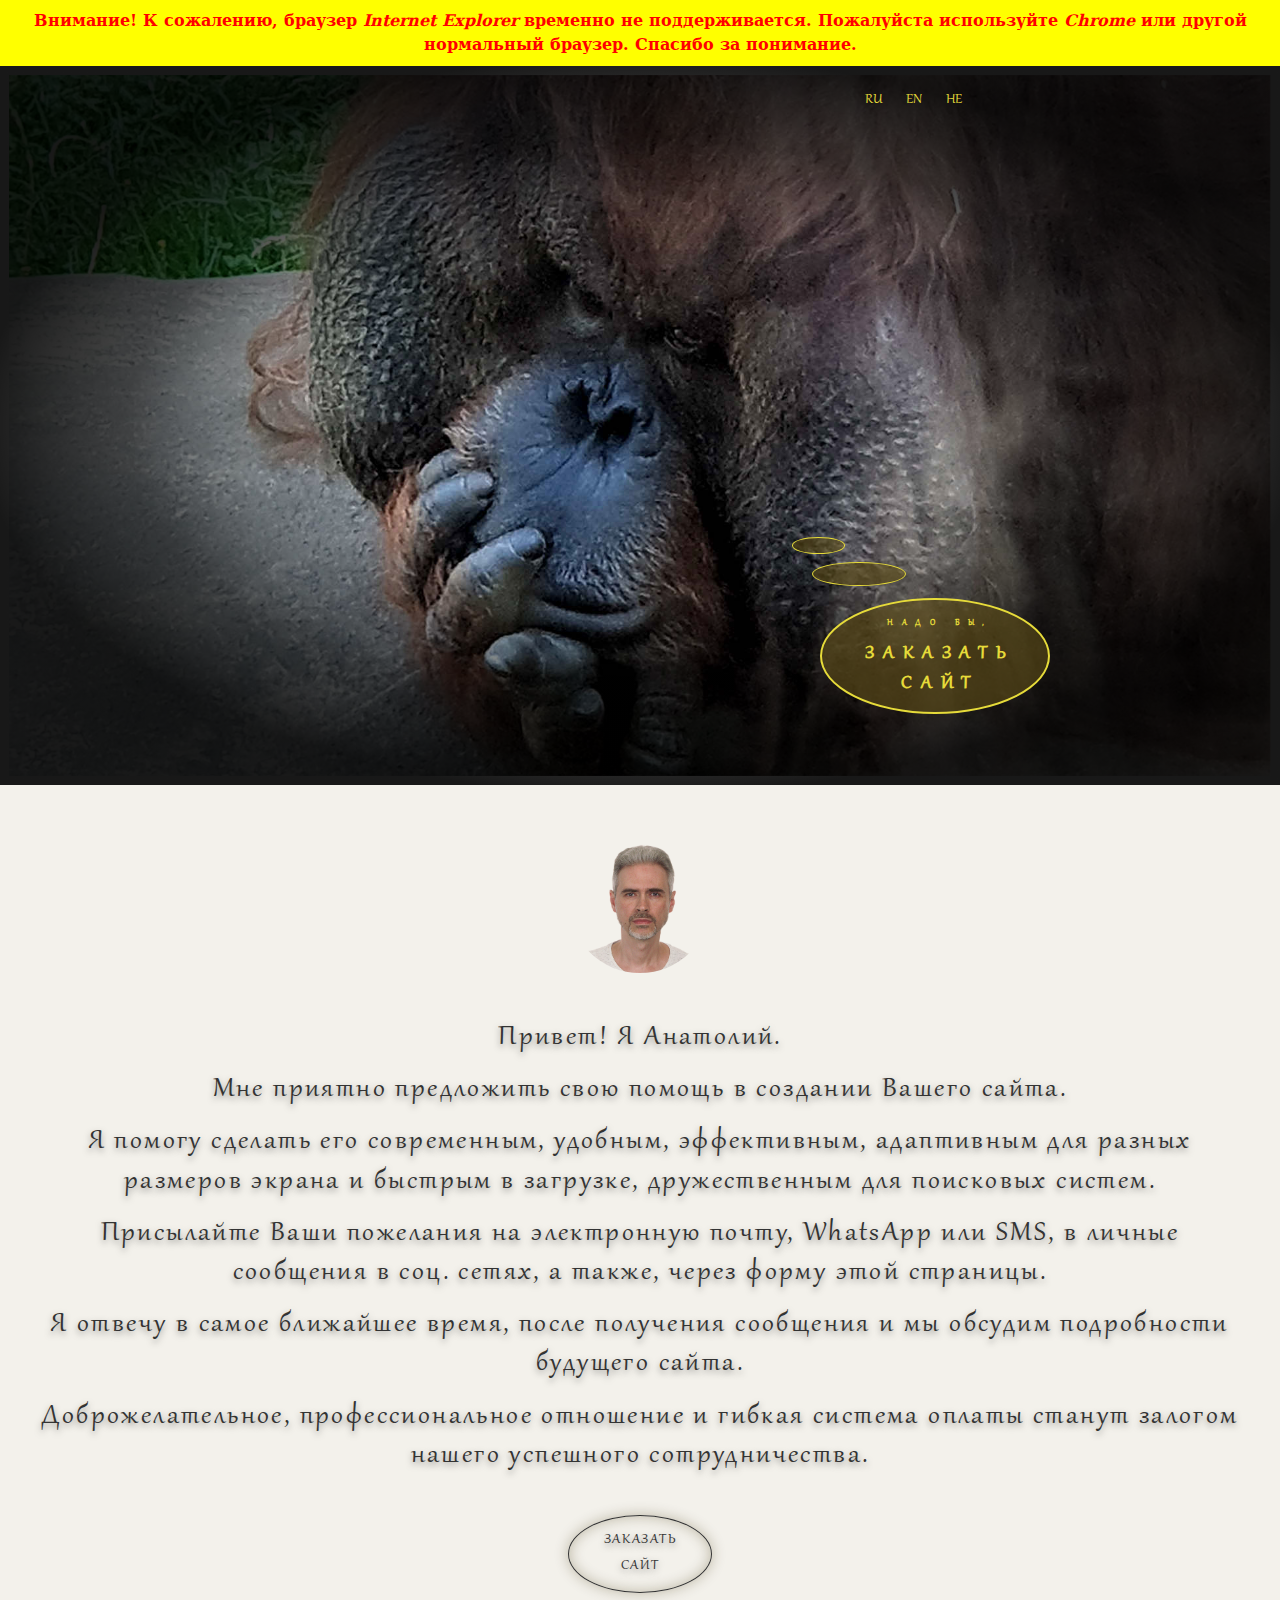
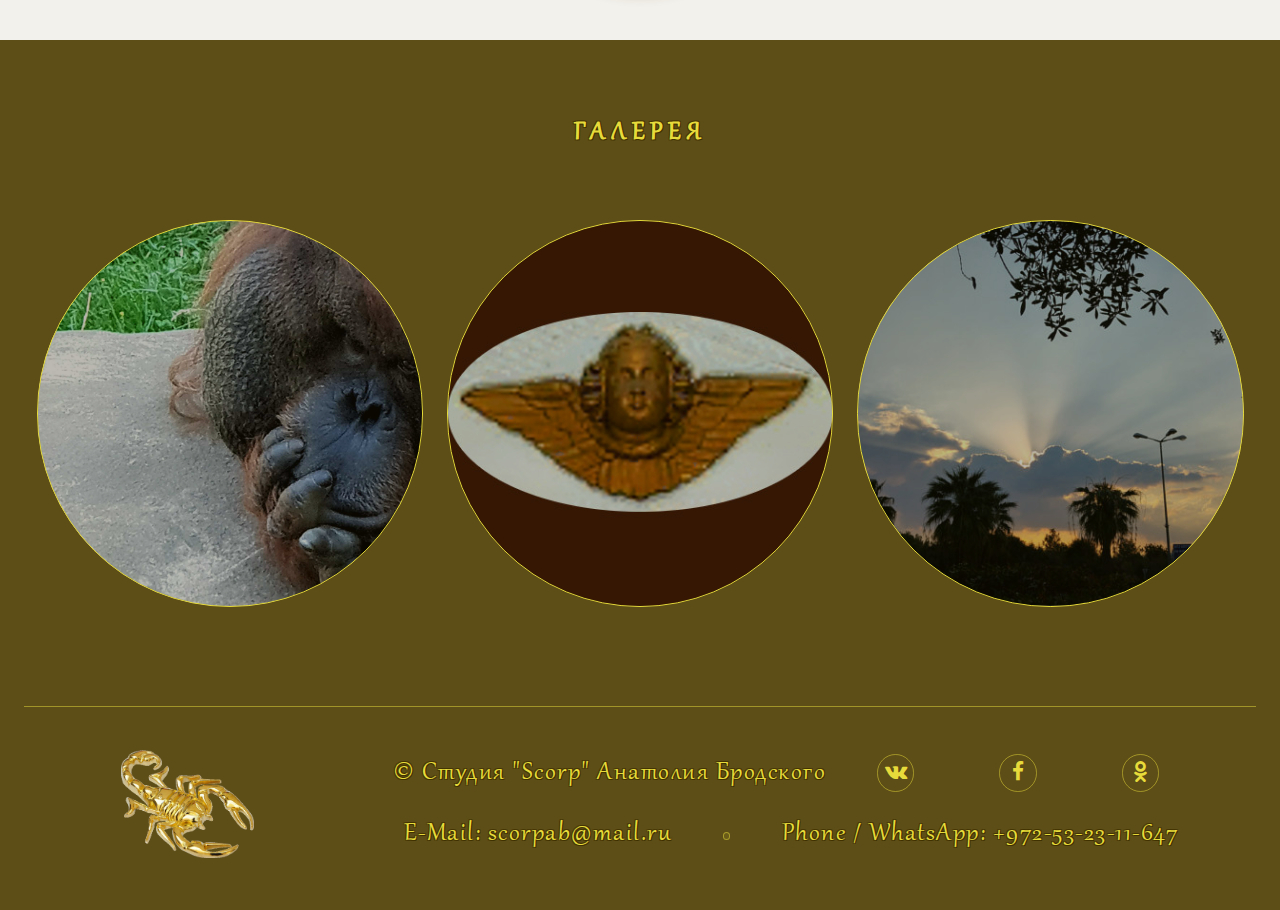
<file: index.html>
<!DOCTYPE html>
<html lang="ru">

<head>

	<!-- Global site tag (gtag.js) - Google Analytics -->
	<script async src="https://www.googletagmanager.com/gtag/js?id=UA-141108240-1"></script>
	<script>
		window.dataLayer = window.dataLayer || [];

		function gtag() {
			dataLayer.push(arguments);
		}
		gtag('js', new Date());

		gtag('config', 'UA-141108240-1');
	</script>


	<meta charset="utf-8">
	<base href="/">

	<title>MyPortfolio</title>
	<meta name="description" content="My first portfolio">

	<meta http-equiv="X-UA-Compatible" content="IE=edge">
	<meta name="viewport" content="width=device-width, initial-scale=1, maximum-scale=1">

	<!-- Template Basic Images Start -->
	<meta property="og:image" content="path/to/image.jpg">
	<link rel="icon" href="img/favicon/favicon.ico">
	<link rel="apple-touch-icon" sizes="180x180" href="img/favicon/apple-touch-icon-180x180.png">
	<!-- Template Basic Images End -->

	<!-- Custom Browsers Color Start -->
	<meta name="theme-color" content="#5D4D16">
	<!-- Custom Browsers Color End -->

	<link rel="stylesheet" href="css/main.min.css">
	<link href="//netdna.bootstrapcdn.com/font-awesome/4.7.0/css/font-awesome.css" rel="stylesheet">

	<!-- <script>
		function resizeIframe(obj) {
			obj.style.height = obj.contentWindow.document.body.scrollHeight + 'vh';
			}
	</script> -->

</head>

<body>
	<div class="warning">Внимание! К сожалению, браузер <em>Internet Explorer</em> временно не поддерживается. Пожалуйста
		используйте <em>Chrome</em> или другой нормальный браузер. Спасибо за понимание.</div>
	<header class="header-foto container-fluid">
		<img src="img/01.jpg" alt="Надо! Заказать сайт" class="orang img-responsive" title="Надо! Заказать сайт">
		<div class="header-content">
			<nav class="language">
				<a href="#">Ru</a>
				<a href="index-en.html">En</a>
				<a href="index-he.html">He</a>
			</nav>
			<div class="ellipse-01"></div>
			<div class="ellipse-02"></div>
			<div class="btn header-btn"><a href="#modal">
					<p id='btn-need'>Надо бы,</p>
					<p>Заказать</p>
					<p>сайт</p>
				</a></div>
		</div>
	</header>
	<div class="section">
		<main>
			<img src="img/avatar.png" alt="Anatoly Brodskiy" class="avatar" title="Anatoly Brodskiy">
			<p>Привет! Я Анатолий.</p>
			<p>Мне приятно предложить свою помощь в создании Вашего сайта.</p>
			<p>Я помогу сделать его современным, удобным, эффективным, адаптивным для разных размеров экрана и быстрым в
				загрузке, дружественным для поисковых систем.</p>
			<p>Присылайте Ваши пожелания на электронную почту, WhatsApp или SMS, в личные сообщения в соц. сетях, а также,
				через форму этой страницы.</p>
			<p>Я отвечу в самое ближайшее время, после получения сообщения и мы обсудим подробности будущего сайта.</p>
			<p>Доброжелательное, профессиональное отношение и гибкая система оплаты станут залогом нашего успешного
				сотрудничества.</p>
		</main>

		<div class="btn main-btn"><a href="#modal">
				<p>Заказать</p>
				<p>сайт</p>
			</a>
		</div>
	</div>

	<section class="gallery">

		<h2><a href="#">Галерея</a></h2>

		<div class="items">
			<a href="#" title="Это мой сайт">
				<div class="item item-1"
					style="background-image: url(img/01.jpg); background-size: cover; background-repeat: no-repeat;">
					<!-- <h3>item-1</h3> -->
				</div>
			</a>
			<a href="img/Главная.png" title="Эскиз главной страницы проекта сайта школьной библиотеки" target="_blank">
				<div class="item item-2"
					style="background-image: url(img/Library_ico.jpg); background-size: cover; background-repeat: no-repeat; background-position: center center">
					<!-- <h3>item-2</h3> -->
				</div>
			</a>
			<a href="img/morning_4k.jpg" title="Утреннее фото" target="_blank">
				<div class="item item-3"
					style="background-image: url(img/morning_ico.jpg); background-size: cover; background-repeat: no-repeat; background-position: center 55%">
					<!-- <h3>item-3</h3> -->
				</div>
			</a>
		</div>

		<!-- <div class="btn gallery-more">
			<a href="#slider">ещё</a>
		</div> -->

	</section>

	<footer class="footer">
		<div class="footer-content">

			<div class="logo">
				<img src="img/logo.png" alt="logo" class="img-responsive">
			</div>

			<div class="copyright">
				<p>&copy Студия "Scorp" Анатолия Бродского</p>
			</div>

			<div class="soc">
				<div><a href="https://vk.com/abr2013" target="_blank"><i class="fa fa-vk"></i></a></div>
				<div><a href="https://www.facebook.com/profile.php?id=100009140825469" target="_blank"><i
							class="fa fa-facebook"></i></a></div>
				<div><a href="https://ok.ru/profile/161413583538" target="_blank"><i class="fa fa-odnoklassniki"></i></a></div>
				<!-- <div><a href=""><i class="fa fa-instagram"></i></a></div>
					 <div><a href="#"><i class="fa fa-rss"></i></a></div> -->
			</div>
			<div class="contact">
				<a href="mailto:scorpab@mail.ru">
					<p>E-Mail: scorpab@mail.ru</p>
				</a>
				<div class="separator"></div>
				<a href="tel:+972532311647">
					<p>Phone / WhatsApp: +972-53-23-11-647</p>
				</a>
			</div>
		</div>
	</footer>

	<div class="modal" id="modal">
		<div class="modal-content">
			<a href="#" class="modal-close">&times</a>
			<div class="google-form">

				<div class="google-form_send-file">
					<p class="google-form_rubrik">Если у Вас есть файл с эскизом, Вы можете переслать его<br> <a
							href="https://forms.gle/JTEE1fSz4oJsGk1B7" class="modal_link" target="_blank">здесь</a>
					</p>
				</div>
				<div class="google-form_iframe">
					<iframe
						src="https://docs.google.com/forms/d/e/1FAIpQLSeKV4FEO-BiqAJ3ka5kYJ4KT1zR6H9-hgn2q7hy8gWRFte1wg/viewform?embedded=true"
						width="100%" height="100%" frameborder="0" marginheight="0" marginwidth="0">
						<p class="google-form_rubrik">Какие то проблемы с браузером. Что бы перейти на форму нажмите<br> <a
								href="https://forms.gle/JTEE1fSz4oJsGk1B7" class="modal_link">здесь</a>
						</p>
					</iframe>
				</div>

			</div>
		</div>
	</div>



	<script src="js/scripts.min.js"></script>

</body>

</html>
</file>
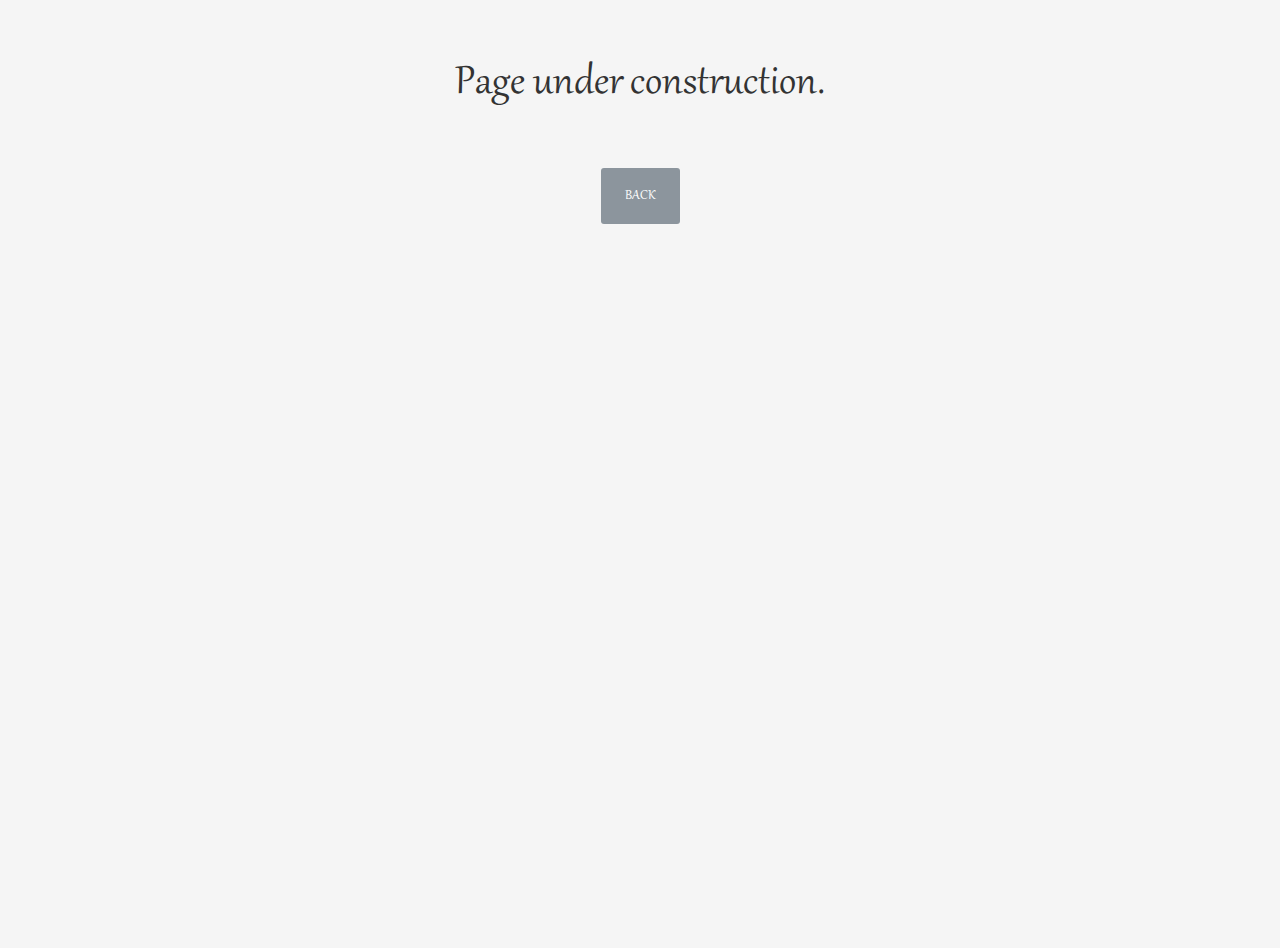
<file: index-en.html>
<!DOCTYPE html>
<html lang="en">

<head>

	<!-- Global site tag (gtag.js) - Google Analytics -->
	<script async src="https://www.googletagmanager.com/gtag/js?id=UA-141108240-1"></script>
	<script>
		window.dataLayer = window.dataLayer || [];

		function gtag() {
			dataLayer.push(arguments);
		}
		gtag('js', new Date());

		gtag('config', 'UA-141108240-1');
	</script>


	<meta charset="utf-8">
	<base href="/">

	<title>MyPortfolio</title>
	<meta name="description" content="My first portfolio">

	<meta http-equiv="X-UA-Compatible" content="IE=edge">
	<meta name="viewport" content="width=device-width, initial-scale=1, maximum-scale=1">

	<!-- Template Basic Images Start -->
	<meta property="og:image" content="path/to/image.jpg">
	<link rel="icon" href="img/favicon/favicon.ico">
	<link rel="apple-touch-icon" sizes="180x180" href="img/favicon/apple-touch-icon-180x180.png">
	<!-- Template Basic Images End -->

	<!-- Custom Browsers Color Start -->
	<meta name="theme-color" content="#5D4D16">
	<!-- Custom Browsers Color End -->

	<link rel="stylesheet" href="css/main.min.css">
	<link href="//netdna.bootstrapcdn.com/font-awesome/4.7.0/css/font-awesome.css" rel="stylesheet">

	<style>
		p {
			font-size: 3rem;
		}

		.btn {
			display: inline-block;
			/* Строчно-блочный элемент */
			background: #8C959D;
			/* Серый цвет фона */
			color: #fff;
			/* Белый цвет текста */
			padding: 1rem 1.5rem;
			/* Поля вокруг текста */
			text-decoration: none;
			/* Убираем подчёркивание */
			border-radius: 3px;
			/* Скругляем уголки */
		}
	</style>
</head>

<body>

	<p>Page under construction.</p>

	<a href="index.html" class="btn">Back</a>

	<script src="js/scripts.min.js"></script>

</body>

</html>
</file>
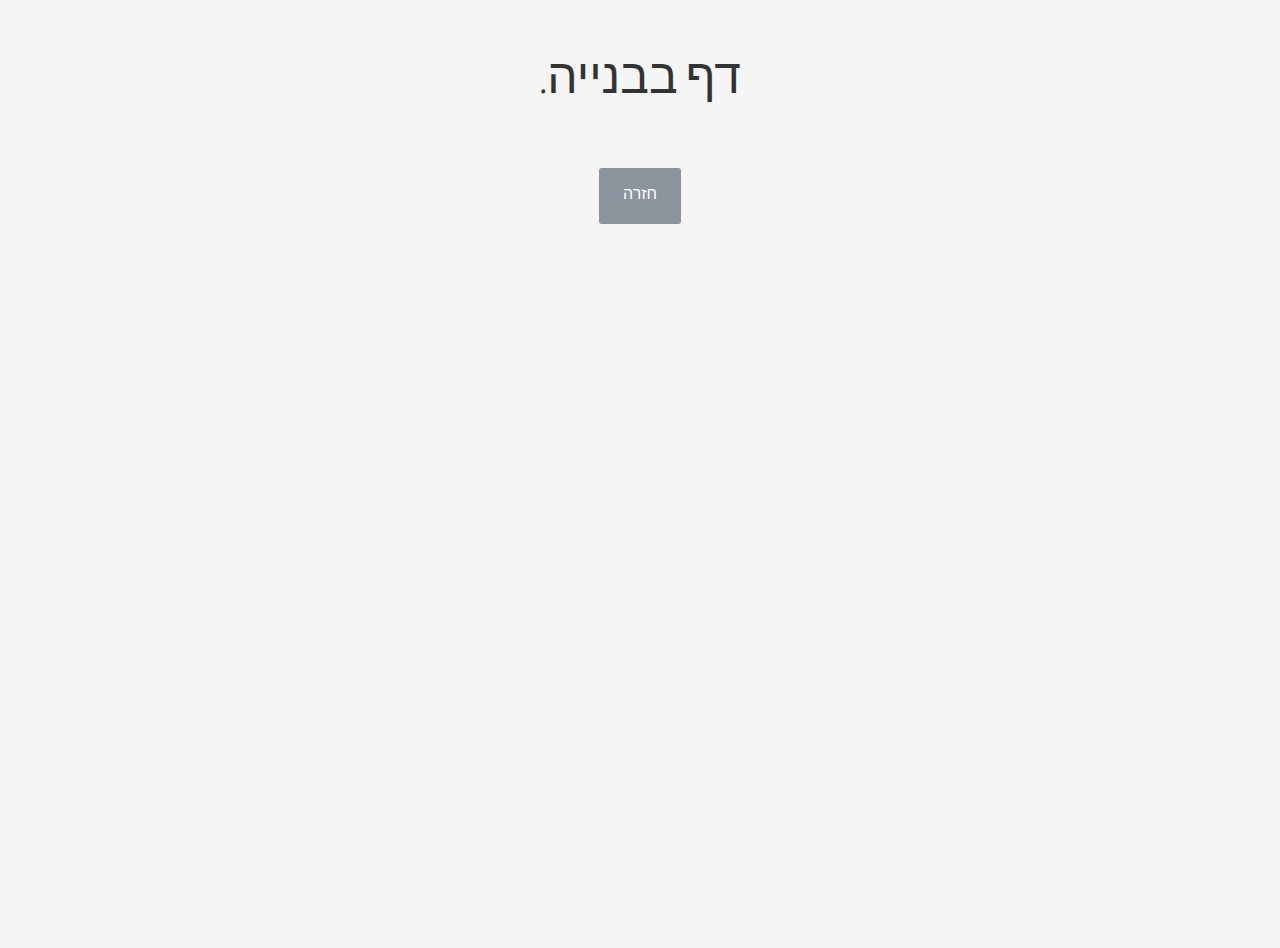
<file: index-he.html>
<!DOCTYPE html>
<html lang="he">

<head>

	<!-- Global site tag (gtag.js) - Google Analytics -->
	<script async src="https://www.googletagmanager.com/gtag/js?id=UA-141108240-1"></script>
	<script>
		window.dataLayer = window.dataLayer || [];

		function gtag() {
			dataLayer.push(arguments);
		}
		gtag('js', new Date());

		gtag('config', 'UA-141108240-1');
	</script>


	<meta charset="utf-8">
	<base href="/">

	<title>MyPortfolio</title>
	<meta name="description" content="My first portfolio">

	<meta http-equiv="X-UA-Compatible" content="IE=edge">
	<meta name="viewport" content="width=device-width, initial-scale=1, maximum-scale=1">

	<!-- Template Basic Images Start -->
	<meta property="og:image" content="path/to/image.jpg">
	<link rel="icon" href="img/favicon/favicon.ico">
	<link rel="apple-touch-icon" sizes="180x180" href="img/favicon/apple-touch-icon-180x180.png">
	<!-- Template Basic Images End -->

	<!-- Custom Browsers Color Start -->
	<meta name="theme-color" content="#5D4D16">
	<!-- Custom Browsers Color End -->

	<link rel="stylesheet" href="css/main.min.css">
	<link href="//netdna.bootstrapcdn.com/font-awesome/4.7.0/css/font-awesome.css" rel="stylesheet">

	<style>
		p {
			font-size: 3rem
		}

		.btn {
			display: inline-block;
			/* Строчно-блочный элемент */
			background: #8C959D;
			/* Серый цвет фона */
			color: #fff;
			/* Белый цвет текста */
			padding: 1rem 1.5rem;
			/* Поля вокруг текста */
			text-decoration: none;
			/* Убираем подчёркивание */
			border-radius: 3px;
			/* Скругляем уголки */
		}
	</style>
</head>

<body>

	<p>.דף בבנייה</p>

	<a href="index.html" class="btn">חזרה</a>

	<script src="js/scripts.min.js"></script>

</body>

</html>
</file>
<file: css/main.min.css>
@font-face{font-family:gabriola-mp;font-weight:400;font-style:normal;src:url(../fonts/Gabriola/Gabriola.eot);src:url(../fonts/Gabriola/Gabriola.eot?#iefix) format("embedded-opentype"),url(../fonts/Gabriola/Gabriola.woff) format("woff"),url(../fonts/Gabriola/Gabriola.ttf) format("truetype")}@font-face{font-family:DejaVuSerifBold-mp;font-weight:700;font-style:normal;src:url(../fonts/DejaVuSerifBold/DejaVuSerifBold.eot);src:url(../fonts/DejaVuSerifBold/DejaVuSerifBold.eot?#iefix) format("embedded-opentype"),url(../fonts/DejaVuSerifBold/DejaVuSerifBold.woff) format("woff"),url(../fonts/DejaVuSerifBold/DejaVuSerifBold.ttf) format("truetype")}@font-face{font-family:DejaVuSerifBook-mp;font-weight:400;font-style:normal;src:url(../fonts/DejaVuSerifBook/DejaVuSerifBook.eot);src:url(../fonts/DejaVuSerifBook/DejaVuSerifBook.eot?#iefix) format("embedded-opentype"),url(../fonts/DejaVuSerifBook/DejaVuSerifBook.woff) format("woff"),url(../fonts/DejaVuSerifBook/DejaVuSerifBook.ttf) format("truetype")}.fluid-font-size{font-size:16px}@media (min-width:480px){.fluid-font-size{font-size:18px;font-size:-webkit-calc(.02375 * 100vw + 4.6px);font-size:calc(.02375 * 100vw + 4.6px)}}@media (min-width:1280px){.fluid-font-size{font-size:35px}}::-webkit-input-placeholder{color:rgba(230,219,58,.5);font-size:1.5rem;font-family:gabriola-mp,sans-serif!important}::-moz-placeholder{color:rgba(230,219,58,.5);font-size:1.5rem;font-family:gabriola-mp,sans-serif!important}:-ms-input-placeholder{color:rgba(230,219,58,.5);font-size:1.5rem;font-family:gabriola-mp,sans-serif!important}::-ms-input-placeholder{color:rgba(230,219,58,.5);font-size:1.5rem;font-family:gabriola-mp,sans-serif!important}::placeholder{color:rgba(230,219,58,.5);font-size:1.5rem;font-family:gabriola-mp,sans-serif!important}::-moz-selection{background-color:#e67e3a;color:#fff}::selection{background-color:#e67e3a;color:#fff}body,html{height:100%;margin:0;padding:0;text-align:center}body{font-size:16px;min-width:320px;position:relative;line-height:1.5;font-family:gabriola-mp,sans-serif;overflow:scroll;background-color:#f5f5f5;color:#333;max-height:100vh}body input,body textarea{border:#666 1px solid;outline:0}body input:focus:required:invalid,body textarea:focus:required:invalid{border-color:red}body input:required:valid,body textarea:required:valid{border-color:green}.img-responsive{display:block;max-width:100%;height:auto}.img-responsive.img-width{width:100%}.text-center{text-align:center}b,strong{font-weight:700}.warning{max-width:1920px;margin:auto;padding:1vh;color:red;background-color:#ff0;font-family:DejaVuSerifBold-mp,Georgia,'Times New Roman',Times,serif}.orang{width:1920px;height:auto;margin:auto}.header-foto{position:relative;-webkit-background-size:cover;background-size:cover;background-position:center;max-width:1920px;height:auto;margin:auto;padding:1vh}.header-foto:before{content:'';background:-webkit-radial-gradient(50% 50%,farthest-side,rgba(0,0,0,.02) 45%,rgba(0,0,0,.7) 80%,rgba(0,0,0,.9) 103%);background:-o-radial-gradient(50% 50%,farthest-side,rgba(0,0,0,.02) 45%,rgba(0,0,0,.7) 80%,rgba(0,0,0,.9) 103%);background:radial-gradient(farthest-side at 50% 50%,rgba(0,0,0,.02) 45%,rgba(0,0,0,.7) 80%,rgba(0,0,0,.9) 103%);position:absolute;display:block;top:0;left:0;width:100%;height:100%;z-index:10}.header-content{position:absolute;top:0;left:0;right:0;bottom:0;width:80%;height:100%;margin:auto;z-index:20}.gallery-more,h2{display:table;width:-webkit-fit-content;width:-moz-fit-content;width:fit-content;margin:1em auto 1.5em;font-family:gabriola-mp;letter-spacing:.2em;text-shadow:1px 1px 0 rgba(64,49,0,.99),-1px 1px 0 rgba(64,49,0,.7),1px -1px 0 rgba(64,49,0,.7),-1px -1px 0 rgba(64,49,0,.7);font-size:18px;-webkit-transition:letter-spacing .3s ease,padding .3s ease,text-shadow .7s linear;-o-transition:letter-spacing .3s ease,padding .3s ease,text-shadow .7s linear;transition:letter-spacing .3s ease,padding .3s ease,text-shadow .7s linear}@media (min-width:330px){.gallery-more,h2{font-size:25px;font-size:-webkit-calc(.01258 * 100vw + 13.84906px);font-size:calc(.01258 * 100vw + 13.84906px)}}@media (min-width:1920px){.gallery-more,h2{font-size:38px}}.gallery-more a,h2 a{padding:5px}.gallery-more:hover,h2:hover{padding-top:.1em;letter-spacing:.3em;text-shadow:0 0 10px rgba(230,219,58,.8)}.gallery-more:active,h2:active{text-shadow:1px 1px 0 rgba(64,49,0,.99),-1px 1px 0 rgba(64,49,0,.7),1px -1px 0 rgba(64,49,0,.7),-1px -1px 0 rgba(64,49,0,.7);letter-spacing:.25em}a{color:#e6db3a;text-transform:uppercase;text-decoration:none}a:hover{color:#e6db3a;text-decoration:none}.language{position:absolute;right:0;top:3%;min-width:10em;margin-right:15%;font-weight:500;font-size:8px}@media (min-width:480px){.language{font-size:17px;font-size:-webkit-calc(.01125 * 100vw + 2.6px);font-size:calc(.01125 * 100vw + 2.6px)}}@media (min-width:1280px){.language{font-size:17px}}.language a{padding:6%}.language a:hover{font-size:13px}.language a:active{color:#5d4d16}.ellipse-01,.ellipse-02{position:absolute;right:0;background:rgba(93,77,22,.6);border:1px solid #e6db3a;-webkit-border-radius:50%;border-radius:50%}.ellipse-01{width:9%;height:3.1%;top:69%;margin-right:24%;-webkit-transition:width .3s ease,height .4s ease,background-color .25s ease;-o-transition:width .3s ease,height .4s ease,background-color .25s ease;transition:width .3s ease,height .4s ease,background-color .25s ease}.ellipse-01:hover{width:8%;height:2.5%;background:rgba(93,77,22,.3)}.ellipse-02{width:5%;height:2%;top:65.54%;margin-right:30%;-webkit-transition:width .3s ease,height .4s ease,background-color .25s ease;-o-transition:width .3s ease,height .4s ease,background-color .25s ease;transition:width .3s ease,height .4s ease,background-color .25s ease}.ellipse-02:hover{width:6%;height:2.5%;background:rgba(93,77,22,.3)}.btn{width:auto;height:auto;text-align:center}.btn a{display:block;-webkit-border-radius:50%;border-radius:50%;padding:.4em 1.5em .05em 2em}.header-btn{position:absolute;right:0;top:74%;margin-right:10%}.header-btn a{background:rgba(93,77,22,.6);border:2px solid #e6db3a;line-height:.4em;letter-spacing:.4em;font-size:10px;font-weight:900;-webkit-transition:background .25s ease,padding-top .3s ease,font-size .3s ease;-o-transition:background .25s ease,padding-top .3s ease,font-size .3s ease;transition:background .25s ease,padding-top .3s ease,font-size .3s ease}@media (min-width:330px){.header-btn a{font-size:18px;font-size:-webkit-calc(.01258 * 100vw + 5.84906px);font-size:calc(.01258 * 100vw + 5.84906px)}}@media (min-width:1920px){.header-btn a{font-size:30px}}.header-btn a:focus,.header-btn a:hover{background:rgba(93,77,22,.8);font-size:10px}@media (min-width:330px){.header-btn a:focus,.header-btn a:hover{font-size:18px;font-size:-webkit-calc(.01258 * 100vw + 5.84906px);font-size:calc(.01258 * 100vw + 5.84906px)}}@media (min-width:1920px){.header-btn a:focus,.header-btn a:hover{font-size:30px}}.header-btn a:active{background:rgba(93,77,22,.6);padding-top:.3em;font-size:9px}@media (min-width:330px){.header-btn a:active{font-size:18px;font-size:-webkit-calc(.01132 * 100vw + 5.26415px);font-size:calc(.01132 * 100vw + 5.26415px)}}@media (min-width:1920px){.header-btn a:active{font-size:27px}}#btn-need{font-size:4px}@media (min-width:280px){#btn-need{font-size:18px;font-size:-webkit-calc(.0061 * 100vw + 2.29268px);font-size:calc(.0061 * 100vw + 2.29268px)}}@media (min-width:1920px){#btn-need{font-size:14px}}.section{max-width:1920px;margin:auto;padding:1vh;background-color:#f3f1eb}main{position:relative;max-width:1207px;height:100%;top:0;right:0;bottom:0;left:0;margin:0 auto;padding:0 1vmin;text-align:center;line-height:1.2;letter-spacing:.15em}main p{text-shadow:0 3px 6px rgba(51,51,51,.51);font-size:28px;font-family:gabriola-mp;margin:1vmax 0}@media (min-width:330px){main p{font-size:33px;font-size:-webkit-calc(.00503 * 100vw + 26.33962px);font-size:calc(.00503 * 100vw + 26.33962px)}}@media (min-width:1920px){main p{font-size:36px}}.avatar{width:auto;height:141px;-webkit-border-radius:50%;border-radius:50%;margin:3vmax auto 2vmax}.main-btn{margin:2vmax auto 2vmax;width:-webkit-fit-content;width:-moz-fit-content;width:fit-content;display:table;padding:1vw}.main-btn a{color:#333;font-size:12px;text-shadow:0 3px 6px rgba(51,51,51,.51);-webkit-box-shadow:0 0 14px rgba(64,49,0,.3),inset 0 0 14px rgba(64,49,0,.3);box-shadow:0 0 14px rgba(64,49,0,.3),inset 0 0 14px rgba(64,49,0,.3);line-height:.5;border:.05em solid #333;padding:.2em 2em;letter-spacing:.1em;-webkit-transition:background .25s ease,padding-top .25s ease,text-shadow .25s ease,-webkit-box-shadow .3s ease;transition:background .25s ease,padding-top .25s ease,text-shadow .25s ease,-webkit-box-shadow .3s ease;-o-transition:background .25s ease,padding-top .25s ease,box-shadow .3s ease,text-shadow .25s ease;transition:background .25s ease,padding-top .25s ease,box-shadow .3s ease,text-shadow .25s ease;transition:background .25s ease,padding-top .25s ease,box-shadow .3s ease,text-shadow .25s ease,-webkit-box-shadow .3s ease}@media (min-width:330px){.main-btn a{font-size:18px;font-size:-webkit-calc(.00566 * 100vw + 10.13208px);font-size:calc(.00566 * 100vw + 10.13208px)}}@media (min-width:1920px){.main-btn a{font-size:21px}}.main-btn a:focus,.main-btn a:hover{background-color:rgba(64,49,0,.1)}.main-btn a:active{background-color:rgba(64,49,0,.2);padding-top:.3em;-webkit-box-shadow:inset 2px 2px 7px rgba(64,49,0,.5),inset -2px -2px 7px rgba(64,49,0,.5);box-shadow:inset 2px 2px 7px rgba(64,49,0,.5),inset -2px -2px 7px rgba(64,49,0,.5);text-shadow:0 -1px 2px rgba(51,51,51,.7)}.footer,.gallery{position:relative;max-width:1920px;margin:auto;padding:0 1vh 1vh 1vh;background:#5d4d16}.footer h2,.gallery h2{margin-top:7vh;margin-bottom:7vh}.gallery{padding-top:1vh;padding-bottom:8vh}.items{display:-ms-grid;display:grid;max-width:1207px;margin:3vh auto;text-align:center;-ms-grid-template-columns:repeat(3,1fr);-ms-grid-template-rows:1fr;-ms-grid-gap:2%;grid-template-columns:repeat(3,1fr);grid-template-rows:1fr;grid-gap:2%}.items a:focus .item:after{background-color:rgba(31,24,0,.05)}.item{position:relative;background-color:rgba(230,219,58,.1);border:1px solid #e6db3a;-webkit-border-radius:50%;border-radius:50%;display:-webkit-box;display:-webkit-flex;display:-ms-flexbox;display:flex;-webkit-box-align:center;-webkit-align-items:center;-ms-flex-align:center;align-items:center;-webkit-transition:all .25s ease;-o-transition:all .25s ease;transition:all .25s ease}.item:hover{border:2px solid #e6db3a}.item:hover:after{background-color:rgba(31,24,0,.05)}.item:before{content:'';display:block;top:0;left:0;right:0;bottom:0;padding-top:100%;z-index:10}.item:after{content:'';position:absolute;top:0;left:0;bottom:0;right:0;background-color:rgba(31,24,0,.3);-webkit-border-radius:50%;border-radius:50%;z-index:100;-webkit-transition:all .25s ease;-o-transition:all .25s ease;transition:all .25s ease}.item h3{position:absolute;top:auto;left:0;right:0;bottom:auto;margin:0;text-transform:lowercase}.footer-content{max-width:1207px;margin:0 auto;padding:1vh 1vw;border-top:1px solid rgba(230,219,58,.5);display:grid;grid-template-columns:25% 1.2fr .8fr;grid-template-rows:1fr 1fr;grid-template-areas:"logo cop soc" "logo cont cont"}.logo{grid-area:logo;width:auto;height:auto;margin:2vh 25%;padding:1em 3%}.contact,.copyright{padding:.05em;color:#e6db3a;font-family:gabriola-mp;font-size:13px;letter-spacing:.05em;line-height:1}@media (min-width:330px){.contact,.copyright{font-size:18px;font-size:-webkit-calc(.01954 * 100vw + 6.55172px);font-size:calc(.01954 * 100vw + 6.55172px)}}@media (min-width:1200px){.contact,.copyright{font-size:30px}}.contact p,.copyright p{margin:0;display:inline-block;text-shadow:1px 1px 0 rgba(64,49,0,.99),-1px 1px 0 rgba(64,49,0,.7),1px -1px 0 rgba(64,49,0,.7),-1px -1px 0 rgba(64,49,0,.7)}.contact a{-webkit-transition:all .25s ease;-o-transition:all .25s ease;transition:all .25s ease}.contact a:focus,.contact a:hover{color:#ffef00}.copyright{grid-area:cop;align-self:center;margin-top:3vh}.soc{grid-area:soc;margin:3vh 0 0 0;display:grid;-ms-grid-template-columns:repeat(auto-fit,minmax(50px,1fr));grid-template-columns:repeat(auto-fit,minmax(50px,1fr));-ms-grid-gap:.3em;grid-gap:.3em}.soc div{place-self:center start;margin-left:1.5%;display:grid}.soc div a{display:inline-block;place-self:center;line-height:1;padding:25%;border:1px solid rgba(230,219,58,.5);-webkit-border-radius:50%;border-radius:50%;width:1.1em;height:1.1em;text-align:center;font-size:12px;-webkit-transition:.3s ease;-o-transition:.3s ease;transition:.3s ease}@media (min-width:330px){.soc div a{font-size:18px;font-size:-webkit-calc(.00935 * 100vw + 8.91589px);font-size:calc(.00935 * 100vw + 8.91589px)}}@media (min-width:1400px){.soc div a{font-size:22px}}.soc div a:focus,.soc div a:hover{border:1px solid rgba(230,219,58,.9)}.contact{grid-area:cont;align-self:start;margin-top:1.5vh}.contact a{text-transform:none}.separator{display:inline-block;width:.4vw;height:.4vw;margin:auto 5%;background-color:rgba(230,219,58,.1);border:1px solid rgba(230,219,58,.5);-webkit-border-radius:50%;border-radius:50%}.modal{position:fixed;top:0;right:0;left:0;bottom:0;z-index:100;background:rgba(64,49,0,.8);opacity:0;pointer-events:none;-webkit-transition:color .3s ease,font-size .25s ease,opacity .5s ease;-o-transition:color .3s ease,font-size .25s ease,opacity .5s ease;transition:color .3s ease,font-size .25s ease,opacity .5s ease}.modal:target{opacity:1;pointer-events:auto;overflow:visible}.modal-content{height:100vh;width:100vw;position:relative;left:0;top:0}.google-form{width:100vw;height:100%;margin:auto;overflow:hidden}.google-form_iframe{position:relative;top:0;left:0;right:0;bottom:0;z-index:500;display:-webkit-box;display:-webkit-flex;display:-ms-flexbox;display:flex;-webkit-box-align:center;-webkit-align-items:center;-ms-flex-align:center;align-items:center;width:-webkit-calc(100% + 17px);width:calc(100% + 17px);height:75%;margin:1em auto 0;padding:0;overflow:hidden;-webkit-transition:all .3s ease;-o-transition:all .3s ease;transition:all .3s ease}.google-form_iframe:active,.google-form_iframe:focus-within,.google-form_iframe:hover{position:absolute;width:100%;height:auto;z-index:700;-webkit-align-self:center;-ms-flex-item-align:center;align-self:center;margin:auto}.google-form_send-file{position:relative;top:0;left:0;right:0;bottom:0;display:block;z-index:600;height:20%;width:100%;margin:3em auto;line-height:3em}.google-form_rubrik{margin:0;padding:0 1.7em 0 1.7em;color:rgba(230,219,58,.7);font-size:20px;font-family:gabriola-mp;letter-spacing:.15em}@media (min-width:430px){.google-form_rubrik{font-size:18px;font-size:-webkit-calc(.00805 * 100vw + 16.53691px);font-size:calc(.00805 * 100vw + 16.53691px)}}@media (min-width:1920px){.google-form_rubrik{font-size:32px}}.modal_link{line-height:4.2em;text-transform:uppercase;padding:.9em 1.3em;border:1px solid rgba(230,219,58,.5);-webkit-border-radius:50%;border-radius:50%;-webkit-transition:all .3s ease;-o-transition:all .3s ease;transition:all .3s ease}.modal_link:hover{background-color:rgba(93,77,22,.3)}.modal_link:active{background-color:rgba(93,77,22,.1);padding:.7em 1.1em}.modal-close{position:absolute;right:3em;top:1em;z-index:1100;padding:.5em;color:rgba(230,219,58,.7);font-size:20px;font-weight:900;-webkit-transition:color .3s ease,font-size .25s ease;-o-transition:color .3s ease,font-size .25s ease;transition:color .3s ease,font-size .25s ease}@media (min-width:330px){.modal-close{font-size:18px;font-size:-webkit-calc(.02617 * 100vw + 11.36449px);font-size:calc(.02617 * 100vw + 11.36449px)}}@media (min-width:1400px){.modal-close{font-size:48px}}.modal-close:hover{color:rgba(230,219,58,.99)}.modal-close:active{color:rgba(230,219,58,.5)}@media screen and (max-width:998px){.header-btn{top:75%}.modal-body{width:90vw}.modal-body input,.modal-body textarea{width:85%}.modal-close{top:1.5em;right:1.5em}}@media screen and (max-width:875px){.warning{display:none}.header-btn{top:60%}.ellipse-01{top:55%}.ellipse-02{top:51%}.gallery{padding-bottom:5vh}.gallery h2{margin-top:5vh;margin-bottom:5vh}.footer-content{grid-template-areas:"logo cop soc" "logo cont soc";grid-template-columns:25% 60% 1fr}.soc{margin:2vh 2vw 1vh}.soc div{margin:0}.soc div a{width:1em;height:1em;font-size:10px}}@media screen and (max-width:875px) and (min-width:330px){.soc div a{font-size:18px;font-size:-webkit-calc(.01121 * 100vw + 6.29907px);font-size:calc(.01121 * 100vw + 6.29907px)}}@media screen and (max-width:875px) and (min-width:1400px){.soc div a{font-size:22px}}@media screen and (max-width:875px){.logo{margin:4vh 25%}.modal-body h3{font-size:16px}.google-form_send-file{line-height:5vh}}
</file>
